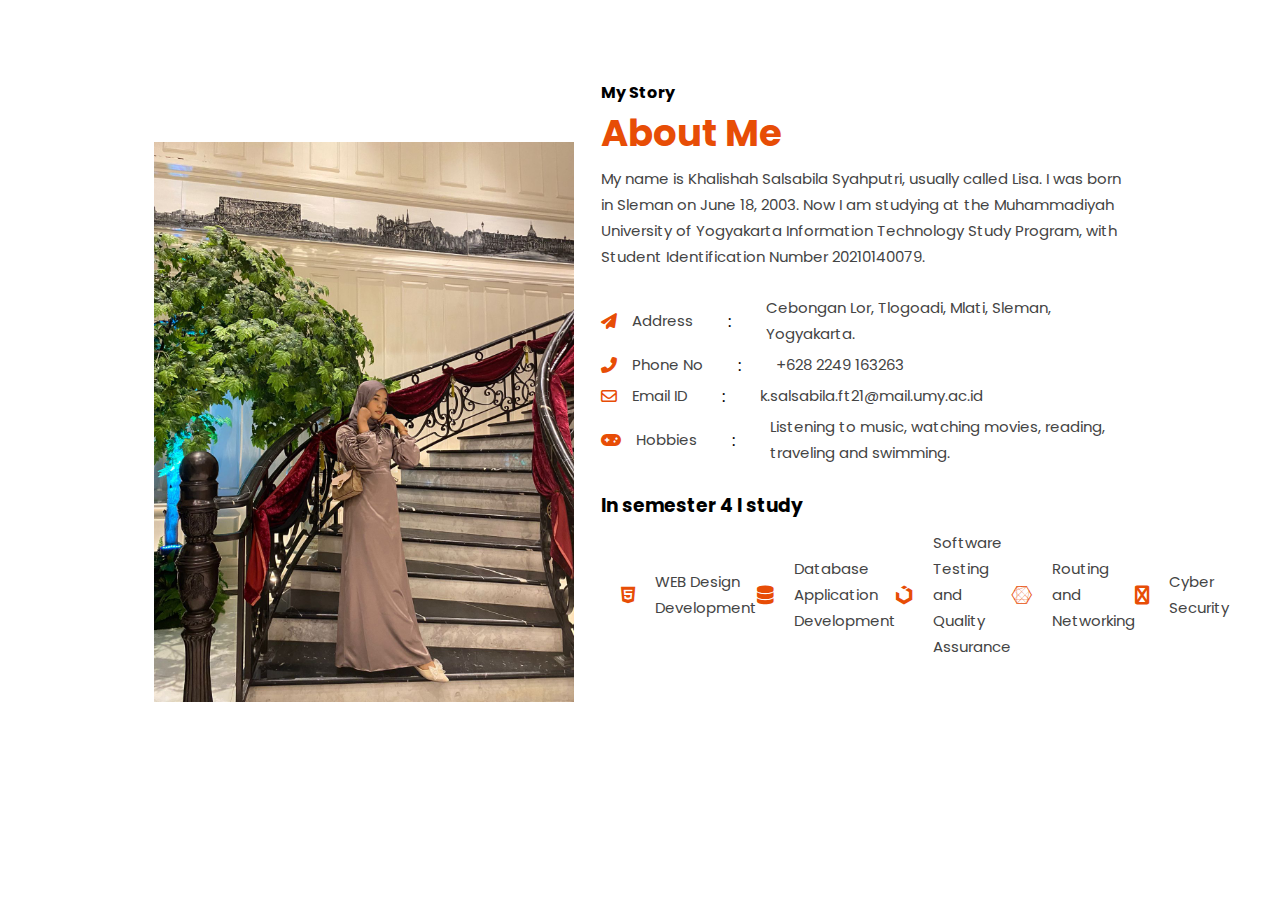
<file: aboutme.html>
<!DOCTYPE html>
<html lang="en">

<head>
    <meta charset="UTF-8">
    <meta http-equiv="X-UA-Compatible" content="IE=edge">
    <meta name="viewport" content="width=device-width, initial-scale=1.0">
    <title>About Lisa Page</title>
    <link rel="stylesheet" href="https://cdnjs.cloudflare.com/ajax/libs/font-awesome/6.3.0/css/all.min.css" />
    <link rel="stylesheet" href="aboutme.css">
</head>

<body>
    <section id="about-section">
        <!-- about left  -->
        <div class="about-left">
            <img src="lisa.jpeg" alt="Foto Lisa" />
        </div>

        <!-- about right  -->
        <div class="about-right">
            <h4>My Story</h4>
            <h1>About Me</h1>
            <p>My name is Khalishah Salsabila Syahputri, usually called Lisa. I was born in Sleman on June 18, 2003. Now
                I am studying at the Muhammadiyah University of Yogyakarta Information Technology Study Program, with
                Student Identification Number 20210140079.
            </p>
            <div class="address">
                <ul>
                    <li>
                        <span class="address-logo">
                            <i class="fas fa-paper-plane"></i>
                        </span>
                        <p>Address</p>
                        <span class="saprater">:</span>
                        <p>Cebongan Lor, Tlogoadi, Mlati, Sleman, Yogyakarta.</p>
                    </li>
                    <li>
                        <span class="address-logo">
                            <i class="fas fa-phone-alt"></i>
                        </span>
                        <p>Phone No</p>
                        <span class="saprater">:</span>
                        <p>+628 2249 163263</p>
                    </li>
                    <li>
                        <span class="address-logo">
                            <i class="far fa-envelope"></i>
                        </span>
                        <p>Email ID</p>
                        <span class="saprater">:</span>
                        <p>k.salsabila.ft21@mail.umy.ac.id</p>
                    </li>
                    <li>
                        <span class="address-logo">
                            <i class="fas fa-gamepad"></i>
                        </span>
                        <p>Hobbies</p>
                        <span class="saprater">:</span>
                        <p>Listening to music, watching movies, reading, traveling and swimming.</p>
                    </li>
                </ul>
            </div>
            <div class="expertise">
                <h3>In semester 4 I study</h3>
                <ul>
                    <li>
                        <span class="expertise-logo">
                            <i class="fab fa-html5"></i>
                        </span>
                        <p>WEB Design Development</p>
                    </li>
                    <li>
                        <span class="expertise-logo">
                            <i class="fas fa-database"></i>
                        </span>
                        <p>Database Application Development</p>
                    </li>
                    <li>
                        <span class="expertise-logo">
                            <i class="fab fa-uikit"></i>
                        </span>
                        <p>Software Testing and Quality Assurance</p>
                    </li>
                    <li>
                        <span class="expertise-logo">
                            <i class="fab fa-connectdevelop"></i>
                        </span>
                        <p>Routing and Networking</p>
                    </li>
                    <li>
                        <span class="expertise-logo">
                            <i class="fab fa-shield-alt"></i>
                        </span>
                        <p>Cyber Security</p>
                    </li>
                </ul>
            </div>
        </div>
    </section>
</body>

</html>
</file>
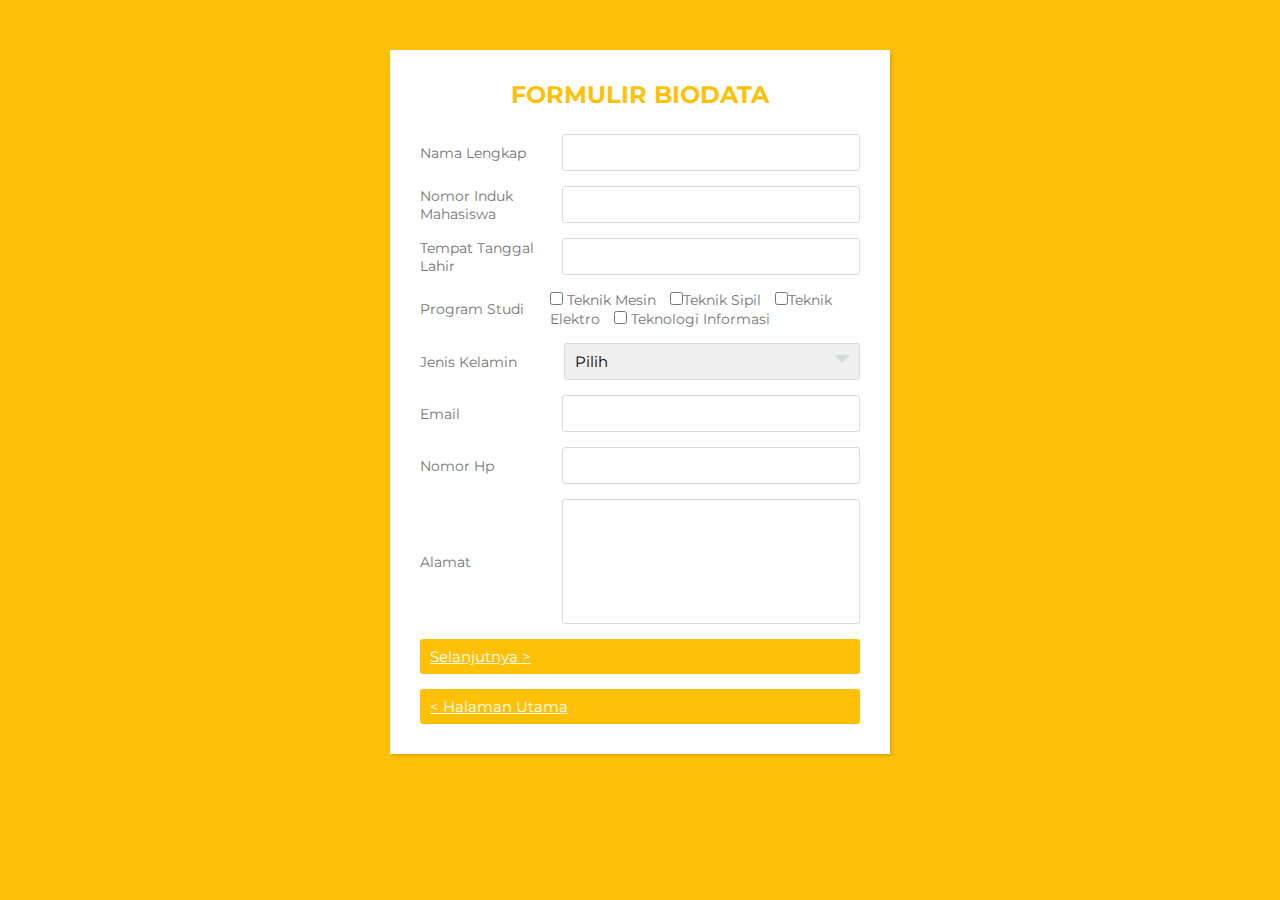
<file: form.html>
<!DOCTYPE html>
<html lang="en">

<head>
  <link rel="stylesheet" href="form.css">
</head>

<body>
  <div class="wrapper">
    <div class="title">
      Formulir Biodata
    </div>
    <div class="form">
      <div class="inputfield">
        <label>Nama Lengkap</label>
        <input type="text" class="input" required>
      </div>
      <div class="inputfield">
        <label>Nomor Induk Mahasiswa</label>
        <input type="text" class="input" required>
      </div>
      <div class="inputfield">
        <label>Tempat Tanggal Lahir</label>
        <input type="text" class="input" required>
      </div>
      <div class="inputfield">
        <label>Program Studi</label>
        <div class="checkboxes">
          <label><input type="checkbox" name="program_studi" value="teknik_mesin" required> Teknik Mesin</label>
          <label><input type="checkbox" name="program_studi" value="teknik_sipil">Teknik Sipil</label>
          <label><input type="checkbox" name="program_studi" value="teknik_elektro">Teknik Elektro</label>
          <label><input type="checkbox" name="program_studi" value="tek_informasi"> Teknologi Informasi</label>
        </div>
      </div>
      <div class="inputfield">
        <label>Jenis Kelamin</label>
        <div class="custom_select">
          <select required>
            <option value="">Pilih</option>
            <option value="male">Laki-Laki</option>
            <option value="female">Perempuan</option>
          </select>
        </div>
      </div>
      <div class="inputfield">
        <label>Email</label>
        <input type="text" class="input" required>
      </div>
      <div class="inputfield">
        <label>Nomor Hp</label>
        <input type="text" class="input" required>
      </div>
      <div class="inputfield">
        <label>Alamat</label>
        <textarea class="textarea" required></textarea>
      </div>
      <div class="inputfield">
        <a href="hobby.html" class="btn"> Selanjutnya > </a>
      </div>
      <div class="inputfield">
        <a href="index.html" class="btn">
          < Halaman Utama </a>
      </div>
    </div>
  </div>


</body>

</html>
</file>
<file: aboutme.css>
@import url('https://fonts.googleapis.com/css2?family=Poppins:wght@400;500;600&display=swap');

* {
    padding: 0;
    margin: 0;
    box-sizing: border-box;
    font-family: poppins;
}

#about-section {
    width: 100%;
    height: auto;
    display: flex;
    justify-content: space-between;
    align-items: center;
    padding: 80px 12%;
}

.about-left img {
    width: 420px;
    height: auto;
    transform: translateY(50px);
}

.about-right {
    width: 54%;
}

.about-right ul li {
    display: flex;
    align-items: center;
}

.about-right h1 {
    color: #e74d06;
    font-size: 37px;
    margin-bottom: 5px;
}

.about-right p {
    color: #444;
    line-height: 26px;
    font-size: 15px;
}

.about-right .address {
    margin: 25px 0;
}

.about-right .address ul li {
    margin-bottom: 5px;
}

.address .address-logo {
    margin-right: 15px;
    color: #e74d06;
}

.address .saprater {
    margin: 0 35px;
}

.about-right .expertise ul {
    width: 80%;
    display: flex;
    align-items: center;
    justify-content: space-between;
}

.expertise h3 {
    margin-bottom: 10px;
}

.expertise .expertise-logo {
    font-size: 19px;
    margin-right: 10px;
    color: #e74d06;
}

.expertise ul {
    padding-left: 20px;
}

.expertise li {
    margin-bottom: 10px;
}

.expertise .expertise-logo {
    margin-right: 20px;
}
</file>
<file: form.css>
@import url('https://fonts.googleapis.com/css?family=Montserrat:400,700&display=swap');

*{
  margin: 0;
  padding: 0;
  box-sizing: border-box;
  font-family: 'Montserrat', sans-serif;
}
body{
  background: #fec107;
  padding: 0 10px;
}

.wrapper{
  max-width: 500px;
  width: 100%;
  background: #fff;
  margin: 50px auto;
  box-shadow: 2px 2px 4px rgba(0,0,0,0.125);
  padding: 30px;
}

.wrapper .title{
  font-size: 24px;
  font-weight: 700;
  margin-bottom: 25px;
  color: #fec107;
  text-transform: uppercase;
  text-align: center;
}

.wrapper .form{
  width: 100%;
}

.wrapper .form .inputfield{
  margin-bottom: 15px;
  display: flex;
  align-items: center;
}

.wrapper .form .inputfield label{
   width: 200px;
   color: #757575;
   margin-right: 10px;
  font-size: 14px;
}

.wrapper .form .inputfield .input,
.wrapper .form .inputfield .textarea{
  width: 100%;
  outline: none;
  border: 1px solid #d5dbd9;
  font-size: 15px;
  padding: 8px 10px;
  border-radius: 3px;
  transition: all 0.3s ease;
}

.wrapper .form .inputfield .textarea{
  width: 100%;
  height: 125px;
  resize: none;
}

.wrapper .form .inputfield .custom_select{
  position: relative;
  width: 100%;
  height: 37px;
}

.wrapper .form .inputfield .custom_select:before{
  content: "";
  position: absolute;
  top: 12px;
  right: 10px;
  border: 8px solid;
  border-color: #d5dbd9 transparent transparent transparent;
  pointer-events: none;
}

.wrapper .form .inputfield .custom_select select{
  -webkit-appearance: none;
  -moz-appearance:   none;
  appearance:        none;
  outline: none;
  width: 100%;
  height: 100%;
  border: 0px;
  padding: 8px 10px;
  font-size: 15px;
  border: 1px solid #d5dbd9;
  border-radius: 3px;
}


.wrapper .form .inputfield .input:focus,
.wrapper .form .inputfield .textarea:focus,
.wrapper .form .inputfield .custom_select select:focus{
  border: 1px solid #fec107;
}

.wrapper .form .inputfield p{
   font-size: 14px;
   color: #757575;
}
.wrapper .form .inputfield .check{
  width: 15px;
  height: 15px;
  position: relative;
  display: block;
  cursor: pointer;
}
.wrapper .form .inputfield .check input[type="checkbox"]{
  position: absolute;
  top: 0;
  left: 0;
  opacity: 0;
}
.wrapper .form .inputfield .check .checkmark{
  width: 15px;
  height: 15px;
  border: 1px solid #fec107;
  display: block;
  position: relative;
}
.wrapper .form .inputfield .check .checkmark:before{
  content: "";
  position: absolute;
  top: 1px;
  left: 2px;
  width: 5px;
  height: 2px;
  border: 2px solid;
  border-color: transparent transparent #fff #fff;
  transform: rotate(-45deg);
  display: none;
}
.wrapper .form .inputfield .check input[type="checkbox"]:checked ~ .checkmark{
  background: #fec107;
}

.wrapper .form .inputfield .check input[type="checkbox"]:checked ~ .checkmark:before{
  display: block;
}

.wrapper .form .inputfield .btn{
  width: 100%;
   padding: 8px 10px;
  font-size: 15px; 
  border: 0px;
  background:  #fec107;
  color: #fff;
  cursor: pointer;
  border-radius: 3px;
  outline: none;
}

.wrapper .form .inputfield .btn:hover{
  background: #ffd658;
}

.wrapper .form .inputfield:last-child{
  margin-bottom: 0;
}

@media (max-width:420px) {
  .wrapper .form .inputfield{
    flex-direction: column;
    align-items: flex-start;
  }
  .wrapper .form .inputfield label{
    margin-bottom: 5px;
  }
  .wrapper .form .inputfield.terms{
    flex-direction: row;
  }
}
</file>
